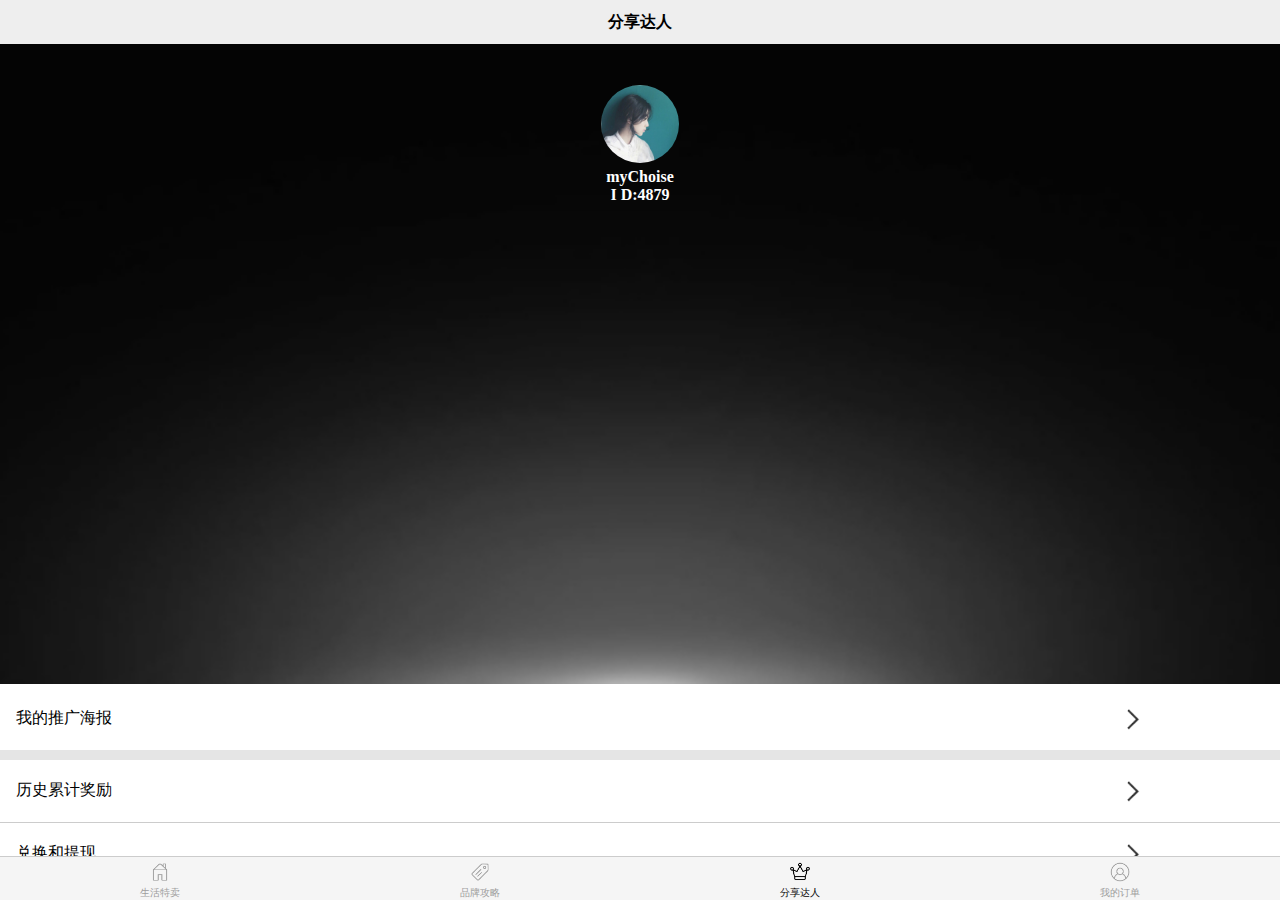
<file: myApp/mycoin.html>
<!DOCTYPE html>
<html lang="en">
<head>
    <meta name="viewport" content="initial-scale=1, maximum-scale=1, user-scalable=no, width=device-width,telephone=no">
    <meta charset="UTF-8">
    <title>分享达人</title>
    <link rel="stylesheet" type="text/css" href="css/main.css">
    <link rel="stylesheet" type="text/css" href="css/carousel.css">
</head>
<body>
<div>
    <div class="app_head">
        <h4>分享达人</h4>
    </div>
    <div class="app_content">
        <div>
            <img src="images/mycoin.jpg" class="mycoin_img">
            <div class="mycoin_head" style="width:100% ">
                <img  src="images/head.jpg"/>
                <p>myChoise</p>
                <p>I D:4879</p>
            </div>
        </div>
        <div>
            <div class="app_item border_b10">
                <p>我的推广海报</p>
                <div class="front-img"></div>
            </div>
            <div class="app_item">
                <p>历史累计奖励</p>
                <div class="front-img"></div>
            </div>
            <div class="app_item border_b10">
                <p>兑换和提现</p>
                <div class="front-img"></div>
            </div>
            <div class="app_item">
                <p>我的粉丝</p>
                <div class="front-img"></div>
            </div>
            <div class="app_item border_b10">
                <p>粉丝销量</p>
                <div class="front-img"></div>
            </div>
        </div>
    </div>
    <!--foot-->
    <div class="app_foot">
        <div>
            <a class="tab-item cmopacity"
               ng-click="goUrl(1,'index')" onclick="goUrl(1,'index.html')">
                <img src="images/tab/sh1.png" class="coinimg"><br/>
                <span class="coinspan">生活特卖</span>
            </a>
            <a class="tab-item cmopacity"  onclick="goUrl(2,'market.html')">
                <img src="images/tab/pp.png" class="coinimg">
                <br/>
                <span class="coinspan">品牌攻略</span>
            </a>
            <a class="tab-item cmopacity" >
                <img src="images/tab/dr.png" class="coinimg"><br/>
                <span class="coinspan black_font">分享达人</span>
            </a>
            <a class="tab-item cmopacity"  onclick="goUrl(4,'mytables.html')">
                <img src="images/tab/dd1.png" class="coinimg"><br/>
                <span class="coinspan">我的订单</span>
            </a>
        </div>
    </div>
</div>
</body>
</html>
<script src="jquery-1.8.3.js"></script>
<script src="js/carousel.js"></script>
<script src="js/util.js"></script>
<script src="market.js"></script>
<style>
    .app_head > h4{
        text-align: center;
    }
</style>
</file>
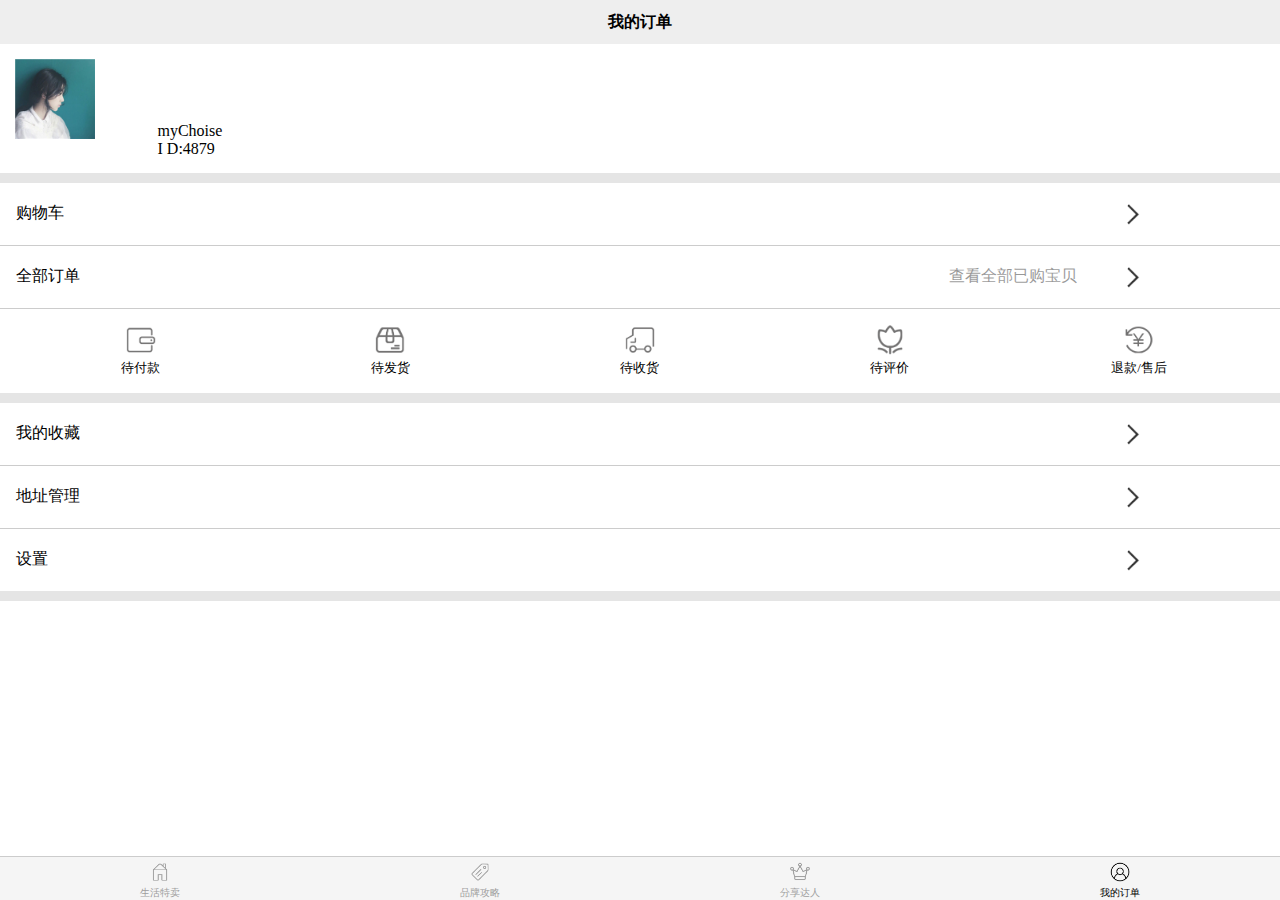
<file: myApp/mytables.html>
<!DOCTYPE html>
<html lang="en">
<head>
    <meta name="viewport" content="initial-scale=1, maximum-scale=1, user-scalable=no, width=device-width,telephone=no">
    <meta charset="UTF-8">
    <title>分享达人</title>
    <link rel="stylesheet" type="text/css" href="css/main.css">
    <link rel="stylesheet" type="text/css" href="css/carousel.css">
</head>
<body>
<div>
    <div class="app_head">
        <h4>我的订单</h4>
    </div>
    <div class="app_content">
        <div class="mytables_head border_b10">
            <img  src="images/head.jpg"/>
            <div>
                <p>myChoise</p>
                <p>I D:4879</p>
            </div>
        </div>
        <div>
            <div class="app_item ">
                <p>购物车</p>
                <div class="front-img"></div>
            </div>
            <div class="app_item">
                <p style="width: 85%">全部订单<span class="span">查看全部已购宝贝</span></p>
                <div class="front-img"></div>
            </div>
            <div class="app_item border_b10">
                <a>
                    <img src="images/waitpay.png"/>
                    <p>待付款</p>
                </a>
                <a>
                    <img src="images/waitsend.png"/>
                    <p>待发货</p>
                </a>
                <a>
                    <img src="images/waitsh.png"/>
                    <p>待收货</p>
                </a>
                <a>
                    <img src="images/waitpj.png"/>
                    <p>待评价</p>
                </a>
                <a>
                    <img src="images/refund.png"/>
                    <p>退款/售后</p>
                </a>
            </div>
            <div class="app_item">
                <p>我的收藏</p>
                <div class="front-img"></div>
            </div>
            <div class="app_item">
                <p>地址管理</p>
                <div class="front-img"></div>
            </div>
            <div class="app_item border_b10">
                <p>设置</p>
                <div class="front-img"></div>
            </div>
        </div>
    </div>
    <!--foot-->
    <div class="app_foot">
        <div>
            <a class="tab-item cmopacity"
               ng-click="goUrl(1,'index')" onclick="goUrl(1,'index.html')">
                <img src="images/tab/sh1.png" class="coinimg"><br/>
                <span class="coinspan">生活特卖</span>
            </a>
            <a class="tab-item cmopacity"  onclick="goUrl(2,'market.html')">
                <img src="images/tab/pp.png" class="coinimg">
                <br/>
                <span class="coinspan">品牌攻略</span>
            </a>
            <a class="tab-item cmopacity" onclick="goUrl(3,'mycoin.html')">
                <img src="images/tab/dr1.png" class="coinimg"><br/>
                <span class="coinspan">分享达人</span>
            </a>
            <a class="tab-item cmopacity"  >
                <img src="images/tab/dd.png" class="coinimg"><br/>
                <span class="coinspan black_font">我的订单</span>
            </a>
        </div>
    </div>
</div>
</body>
</html>
<script src="jquery-1.8.3.js"></script>
<script src="js/carousel.js"></script>
<script src="js/util.js"></script>
<script src="market.js"></script>
<style>
    .app_head > h4{
        text-align: center;
    }
    .app_item > a{
        display: inline-block;
        width: 20%;
        float: left;
        text-align: center;
        font-size: 13px;
    }
    .app_item > a > img{
        width: 30px;
    }
    .span{
        float: right;
        opacity: 0.4;
    }
</style>
</file>
<file: myApp/css/main.css>
* {
    margin: 0;
    box-sizing: border-box;
    padding: 0;
}
body{
    padding: 0;
    margin: 0;
}
ul,li{
    list-style-type: none;
}
p{
    margin: 0;
}
/*** 标题头 ***/
.app_head{
    height: 44px;
    background: #eee;
    position: absolute;
    width: 100%;
    line-height: 44px;
}
.back-img{
    float: left;
    background: url(../images/left.png) no-repeat;
    opacity: 0.8;
    height: 100%;
    background-size: 26px 26px;
    width: 12%;
    background-position: 5px;
}
.front-img{
    float: left;
    background: url(../images/right.png) no-repeat;
    opacity: 0.8;
    min-height: 30px;
    background-size: 26px 26px;
    width: 12%;
    background-position: 5px;
}

/**** 内容 ****/
.app_content{
    position: absolute;
    top: 44px;
    right: 0;
    bottom: 0;
    left: 0;
    overflow: hidden;
    padding-top: 1px;
    margin-top: -1px;
    width: auto;
    height: auto;
    overflow-y: auto;
    margin-bottom: 44px;
}
.app_content::-webkit-scrollbar,.market_slide::-webkit-scrollbar{
    display: none;
}
.app_item{
    padding: 16px;
    border-bottom: 1px solid #ccc;
    overflow: hidden;
}
.app_item > p{
    float: left;
    width: 60%;
    height: 25px;
    line-height: 27px;
}
.app_item > div{
    float: right;
}
/**** foot ****/
.app_foot{
    height: 44px;
    border-top: 1px solid #ccc;
    background: #F5F5F5;
    line-height: 44px;
    position: fixed;
    bottom: 0;
    left: 0;
    right: 0;
}
.app_foot > div{
    display: flex;
}
.app_foot > div > a{
    -webkit-box-flex: 1;
    -webkit-flex: 1;
    -moz-box-flex: 1;
    -moz-flex: 1;
    -ms-flex: 1;
    flex: 1;
    display: block;
    text-align: center;
    font-size: 10px;
    line-height: 14px;
    color: #9E9E9E;
}
.app_foot > div > a > img{
    width: 34px;
    position: relative;
    top: -2px;
    left: 0;
    -webkit-user-drag: none;
}
.app_foot > div > a > span{
    position: relative;
    top: -9.5px;
    left: 0;
}


/**** overflow ****/
.overflow_hidden{
    overflow: hidden;
}

/**** font ****/
.black_font{
    color: #000!important;
}

/**** border ****/
.border_b10{
    border-bottom: 10px solid rgba(0,0,0,0.1);;
}

/**** 字体两行显示 ****/
.fontdouble {
    white-space: pre-wrap!important;
    overflow: hidden!important;
    display: -webkit-box!important;
    -webkit-line-clamp: 2 !important;
    -webkit-box-orient: vertical!important;
    word-break: break-all!important;
    min-height: 40px!important;
}

/**** loading ****/
.loading{
    position: fixed;
    top: 0;
    left: 0;
    z-index: 11;
    width: 100%;
    height: 100%;
    background-color:rgba(0, 0, 0, 0.48);
    text-align: center;
}
.loading > img{
    position: relative;
    width: 40px;
}

/**** index ****/
.index_head{
    overflow: hidden;
    height: 100%;
}
.index_head >a{
    width: 32%;
    display: inline-block;
    text-align: center;
    color: #aaa;
    font-size: 14px;
    padding: 0 10px;
    box-sizing: border-box;
}
.index_choise_p{
    width: 100%;
    border-bottom: 4px solid #000;
    margin: 0;
    position: relative;
    bottom: 6px;
    color: #000;
}
.index_title{
    font-size: 16px;
    background-color: #000!important;
    height: 60px;
    padding: 16px 0 0 0;
    margin: 0 0 5px 0;
    text-align: center;
}
.index_title > p{
    width: 100%;
    border-top: 1px solid #fff;
    margin: 15px 0 0 0;
}
.index_title > div{
    background-color: #000;
    text-align: center;
    font-size: 14px;
    width: 26%;
    margin: auto;
    position: relative;
    top: -46%;
    color: #fff;
}
.index_title > div > p{
    font-weight: 900;
    font-size: 16px!important;
    height: 23px;
    margin: 0;
}
.index_title  > span{
    position: relative;
    bottom: 20px;
    color: #fff;
}
.index_xs_list{
    margin-bottom: 0!important;
    overflow: hidden;
}
.index_xs_list > div{
    padding: 10px;
    border-bottom: 1px solid #ddd;
    position: relative;
}
.index_xs_list > div > img{
    width: 100%;
}
.index_xs_list > div > p:nth-child(2){
    color: #000000;
    margin-bottom: 6px;
    font-size: 14px;
}
.index_list_span{
    height: 20px;
}
.index_list_span > span:nth-child(1){
    font-size: 20px!important;
    font-weight: 700;
    color: #ff4800 !important;
    z-index: 9999;
}

.index_list_span > span:nth-child(2){
    font-size: 20px!important;
    font-weight: 700;
    text-decoration: line-through!important;
    color: #aaa!important;
}
.index_list_span > img{
    width: 120px;
    position: absolute;
    left: 68%;
    bottom: -2px;
    display: none;
}
.index_list_p{
    display: initial;
    background-color: #000;
    color: #fff!important;
    height: 25px;
    line-height: 25px;
    font-size: 14px!important;
    position: absolute;
    width: 80px;
    text-align: center;
    right: 0;
    margin-right: 10px;
}
.index_list_p2{
    display: initial;
    background-color: #000;
    color: #fff!important;
    height: 25px;
    line-height: 25px;
    font-size: 14px!important;
    position: absolute;
    width: 80px;
    text-align: center;
    right: 0;
    margin-right: 10px;
}
.index_list_more{
    text-align: center;
    height: 56px;
    line-height: 56px;
    padding: 0!important;
}
.index_list_more > p{
    width: 80px;
    border: 1px solid;
    font-size: 14px;
    text-align: center;
    height: 25px;
    line-height: 22px;
    display: inline-block;
}
.index_ul{
    width: 100%;
}
.index_ul > li{
    float: left;
    width: 50%;
    text-align: center;
    padding: 10px;
    border-right: 1px solid #ddd;
    border-bottom: 1px solid #ddd;
}
.index_ul > li > img{
    width: 100%;
}
.index_ul > li > p:nth-child(3){
    font-size: 12px!important;
    color: #aaa;
    border-bottom: 1px dotted #ddd;
    padding: 5px 5px;
    float: right;
}
.index_ul > li > p:nth-child(4){
    font-size: 12px!important;
    color: #aaa;
    border-bottom: 1px dotted #ddd;
    padding: 5px 5px;
    text-align: left;
}
.index_ul > li > p:nth-child(5){
    color: #ff4800 !important;
    z-index: 9999;
    font-size: 14px;
    padding: 5px 5px;
    text-align: left;
}

/**** market ****/
#serch{
    width: 100%;
    background: #eee;
    display: inline!important;
    padding-left: 20px;
    border-radius: 10px;
    padding-top: 2px;
    height: 34px;
    color: #111;
    vertical-align: middle;
    font-size: 14px;
    line-height: 16px;
    border: 0;
    outline: none;
}
.market_slide{
    overflow: auto;
}
.market_ul{
    overflow-x:scroll;
    overflow-y:hidden
}
.market_ul > li{
    float: left;
    margin-right: 10px;
    width: 132px;
}
.market_ul > li > img{
    width: 100%;
    height: 132px;
}
.market_ul > li > p{
    margin-top: 5px;
    color: #000!important;
    white-space: pre-wrap!important;
    overflow: hidden!important;
    display: -webkit-box!important;
    -webkit-line-clamp: 1 !important;
    -webkit-box-orient: vertical!important;
    word-break: break-all!important;
}
.market_list{
    position: relative;
    overflow: hidden;
    text-align: center;
}
.market_list > div >p{
    border-bottom: 1px solid #ccc;
    padding-bottom: 10px;
    font-size: 16px;
}
.market_list_conten{
    padding: 3px 7px 0 7px!important;
    border: 0!important;
    border-color: #ddd;
    color: #444;
    position: relative;
    display: block;
    font-size: 16px;
}
.market_list_conten > img:nth-child(1){
    opacity: 0.8;
    border-radius: 4px;
    width: 100%;
    height: 100%;
}
.market_list_conten > img:nth-child(2){
    position: absolute;
    right: 0;
    padding: 4px 7px;
    width: 100%;
    height: 100%;
    border-radius: 11px;
    top: 0;
}
.market_list_conten > p:nth-child(3){
    font-size: 20px!important;
    position: absolute;
    top: 112px;
    color: #fff!important;
    margin-left: 10px;
    text-align: left;
    width: 78%;
    margin-bottom: 2px;
    overflow: hidden;
    text-overflow: ellipsis;
    white-space: nowrap;
}
.market_list_conten > p:nth-child(4){
    font-size: 14px!important;
    position: absolute;
    top: 136px;
    color: #fff!important;
    margin-left: 10px;
    text-align: left;
    overflow: hidden;
    text-overflow: ellipsis;
    white-space: nowrap;
}

/**** mycoin ****/
.mycoin_head{
    width: 100%;
    text-align: center;
    font-weight: bold;
    position: absolute;
    left: 0;
    top: 5%;
}
.mycoin_head > img{
    width: 80px;
    height: 80px;
    border-radius: 50%;
    border: 1px solid transparent;
    margin: 0 auto;
}
.mycoin_head > p{
    color: #fff;
}
.mycoin_img{
    width: 100%;
    height: 110%;
}

/**** mytables ****/
.mytables_head{
    padding: 15px;
    overflow: hidden;
}
.mytables_head > img{
    width: 80px;
    float: left;
}
.mytables_head > div{
    overflow: hidden;
    padding: 5% 0 0 5%;
}
</file>
<file: myApp/css/carousel.css>
.carousel{

}
.carousel > img{
    width: 100%;
    position: absolute;
    display: none;
    -webkit-transition: left .6s ease-in-out;
    -o-transition: left .6s ease-in-out;
    -moz-transition: left .6s ease-in-out;
    transition: left .6s ease-in-out;
}
.active{
    display: block!important;
    left: 0;
}
.left{
    left:-100%
}
.right{
    left:100%
}
.next , .prev{
    display: block!important;
}

.next{
    left:100%
}
.prev{
    left:-100%
}
.next.left,
.prev.right{
    left: 0;
}
</file>
